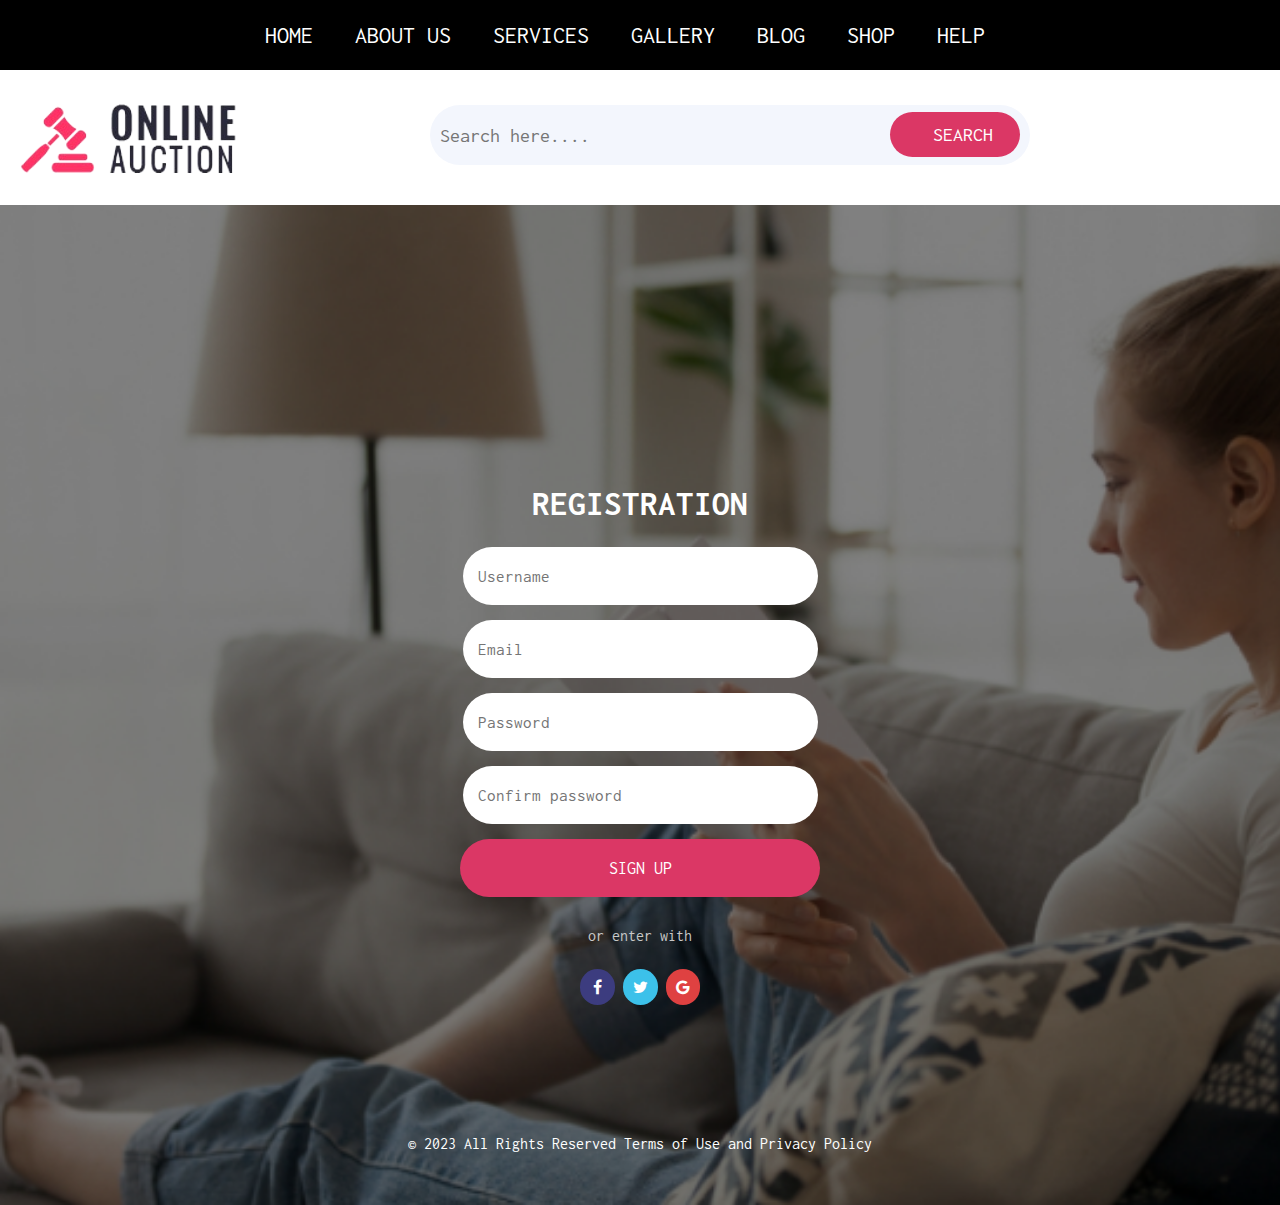
<file: 2_form.html>
<!DOCTYPE html>
<html lang="en">

<head>
    <meta charset="UTF-8">
    <meta name="viewport" content="width=device-width, initial-scale=1.0">
    <title>Login - OnlineAuction</title>
    <link rel="stylesheet" href="2_form.css">
    <link rel="shortcut icon" href="favicon.ico" type="image/x-icon">
    <link rel="stylesheet" href="https://fonts.googleapis.com/css2?family=Inconsolata:wght@300&display=swap">
    <link rel="stylesheet" href="https://cdnjs.cloudflare.com/ajax/libs/font-awesome/4.7.0/css/font-awesome.min.css">
</head>

<body>
    <header>

        <nav class="nav1">
            <font size="5px">
                <ul>
                    <li><a href="index.html">HOME</a></li>
                    <li><a href="#" target="">ABOUT US</a></li>
                    <li><a href="#">SERVICES</a></li>
                    <li><a href="#">GALLERY</a></li>
                    <li><a href="#">BLOG</a></li>
                    <li><a href="2_form.html" target="_blank">SHOP</a></li>
                    <li><a href="#">HELP</a></li>
                </ul>
            </font>
        </nav>
        <nav class="nav2">
            <div class="flex0">
                <div><a href="index.html"><img src="111.png"></a></div>
                <div><input type="search" name="search" placeholder="Search here...." class="search"></div>
                <div><input type="button" name="SEARCH" value="SEARCH" id="srhbutton"></div>
            </div>
        </nav>
    </header>

    <main>
        <div class="registration-form" style="padding-top: 280px;">
            <center>
                <div class="register_head">REGISTRATION</div>
                <div class="form-group">
                    <input type="text" name="username" placeholder="Username" required>
                </div>
                <div class="form-group">
                    <input type="email" name="email" placeholder="Email" required>
                </div>
                <div class="form-group">
                    <input type="password" id="password1" name="password" placeholder="Password" required>
                </div>
                <div class="form-group">
                    <input type="password" id="confirm_password1" name="confirm_password" placeholder="Confirm password"
                        required>
                </div>
                <div class="form-group">
                    <button type="submit" onclick="check_Password()">SIGN UP</button>
                </div>
                <div>
                    <p style="color: rgb(200, 200, 200); margin-bottom: 25px;">or enter with</p>
                </div>
                <div>
                    <a href="#" class="fa fa-facebook"
                        style="background-color: rgb(60, 60, 127);width: 15px;"></a>&ensp;<a href="#"
                        class="fa fa-twitter" style="background-color: rgb(60, 193, 234);"></a>&ensp;<a href="#"
                        class="fa fa-google" style="background-color: rgb(223, 65, 65);"></a>
                </div>
                <div class="end">
                    &copy; 2023 All Rights Reserved Terms of Use and Privacy Policy
                </div>
            </center>
        </div>
    </main>
</body>
<script src="script.js"></script>

</html>
</file>
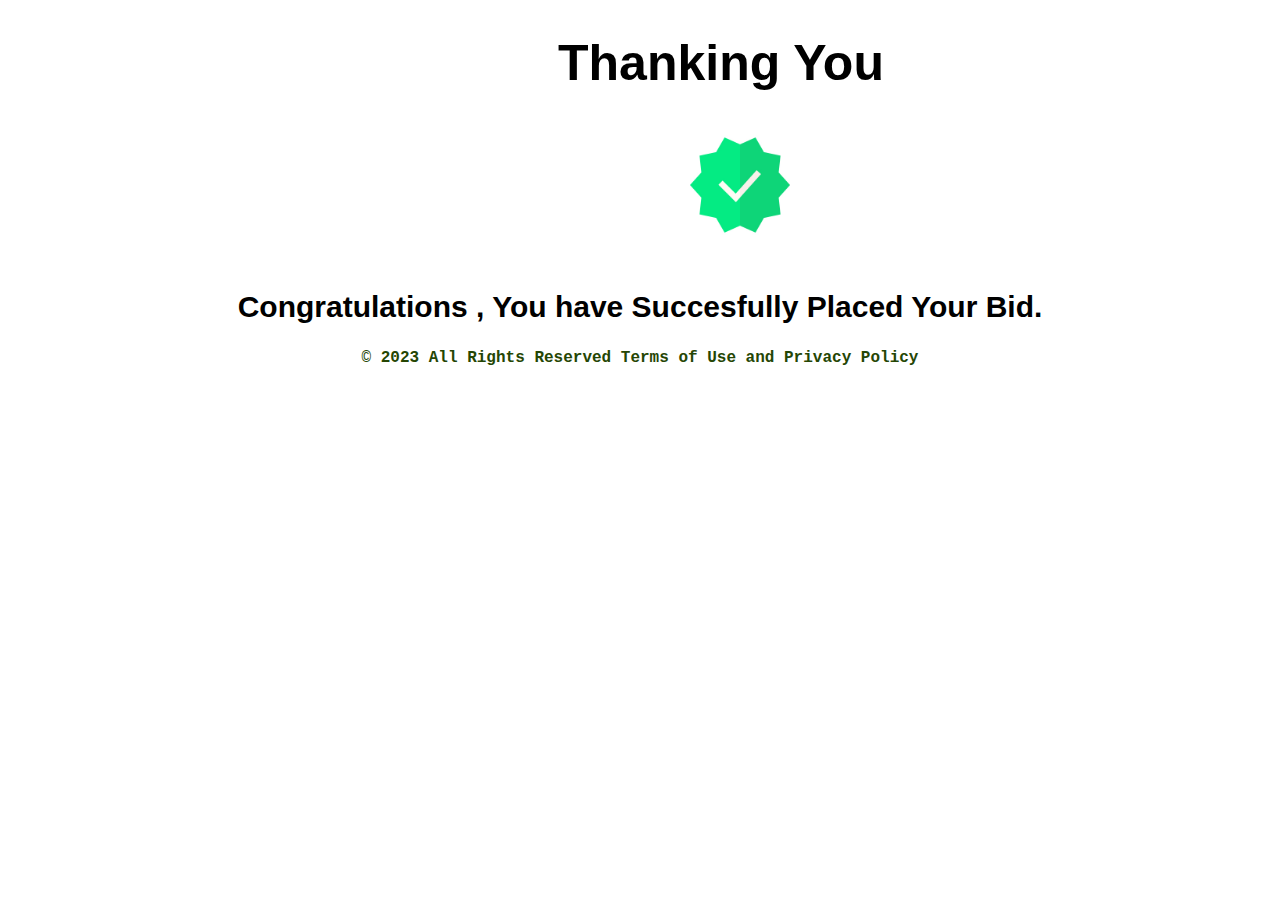
<file: confirmation.html>
<!DOCTYPE html>
<html lang="en">

<head>
    <meta charset="UTF-8">
    <meta name="viewport" content="width=device-width, initial-scale=1.0">
    <title>Confirmation page</title>
    <link rel="stylesheet" href="confirmation.css">
    <h1>Thanking You</h1>
</head>

<body>
    <div style="text-align: center;">
        <div class=img1><img src="tick.jpeg" height="100px" width="100px"></div>
        <div class="cong">
            <h2>Congratulations , You have Succesfully Placed Your Bid.</h2>
        </div>
        <footer>
            <p>&copy;&nbsp<b>2023 All Rights Reserved Terms of Use and Privacy Policy</b></p>
        </footer>
    </div>
</body>

</html>
</file>
<file: 2_form.css>
*{
    margin: 0;
    padding: 0;
    font-family: inconsolata;
}
.nav1{
    background-color: black;
    color: white;
    height: 70px;
    display: flex;
    flex-direction: row;
    justify-content:center;
    align-items: center;
}

.nav1 li {
    display: inline;
    margin-right: 20px;
    padding-right: 10px;
}

.nav1 a {
    text-decoration: none;
    color: white;
}
.nav1 a:hover{
    font-size: 27px;
}
.nav2{
    height: 135px;
    justify-content: space-between;
    display: flex;
    flex-direction: row;
}

.nav2 img{
    padding-left: 10px;
    padding-top: 25px;
} 
.flex0{
    display: flex;
    flex-direction: row;
    font-size: 100%;
}
#srhbutton{
    margin-top: 42px;
    border-radius: 50px;
    height: 45px;
    width: 130px;
    margin-left: -140px;
    border: none;
    background-color: rgb(219, 55, 101);
    color:white;
    font-size: 20px;
    cursor: pointer;
}

#srhbutton:hover, .submit:hover{
    background-color: rgb(157, 214, 157);
}
.search{
    margin-top: 35px;
    margin-left: 180px;
    border-radius: 50px;
    height: 60px;
    width: 600px; 
    padding-left: 10px;
    font-size: 20px;
    background-color: #F3F6FD;
    border: none;
}
main {
    background-image: url("992.png");
    background-size: cover;
    height: 1000px;
}
.register_head{
    color: white;
    font-size: 35px;
    margin-bottom: 25px;
    font-weight: bold;
}
input{
    width: 340px;
    height: 58px;
    border-radius: 50px;
    padding-left: 15px;
    margin-bottom: 15px;
    font-size: 17px;
    border: none;
}
button {
    background-color: rgb(219, 55, 101);
    color: white;
    width: 360px;
    height: 58px;
    border: none;
    border-radius: 50px;
    font-size: 18px;
    cursor: pointer;
    margin-bottom: 30px;
}
button:hover {
    background-color: rgb(120, 209, 120);
}
.fa-facebook, .fa-twitter, .fa-google{
    color: white;
    text-decoration: none;
    padding: 10px;
    border-radius: 100px;
}
.end{
    color: white;
    padding-top: 130px;
}
</file>
<file: confirmation.css>
@keyframes animateHeart {
    from {
     transform: scale(1);
    }
    to{
     transform: scale(1.5);
    }
 }
 h1{
     font-size: 50px;
     font-family: Verdana, Geneva, Tahoma, sans-serif;
     padding-bottom: 10px;
     margin-left: 550px;
 }
 .cong{
     padding-top: 130px;
 }
 body{
     font-size: 20px;
     font-family: 'Lucida Sans', 'Lucida Sans Regular', 'Lucida Grande', 'Lucida Sans Unicode', Geneva, Verdana, sans-serif;
 }
 .img1{
     position: absolute; bottom: auto; left: 690px;;
     animation-name: animateHeart;
     animation-duration: 800ms;
     animation-iteration-count: infinite;
 }
 footer{
   
     font-family: 'Courier New', Courier, monospace;
     font-size: medium;
     color:rgb(37, 70, 4);
 }
</file>
